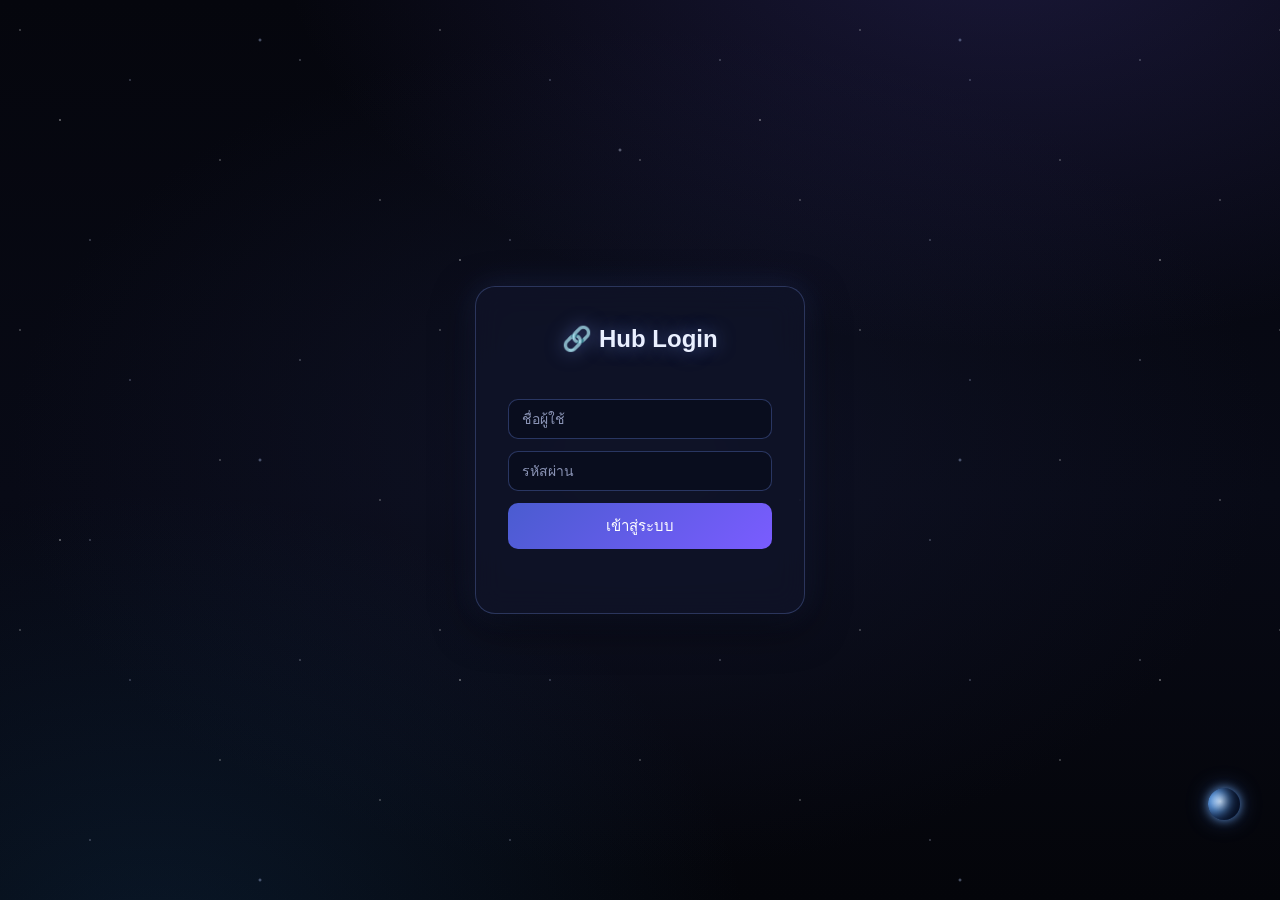
<file: index.html>
<!DOCTYPE html>
<html lang="th">
<head>
<meta charset="UTF-8">
<meta name="viewport" content="width=device-width, initial-scale=1.0">
<title>Login - Hub</title>
<link rel="icon" href="data:image/svg+xml,%3Csvg xmlns='http://www.w3.org/2000/svg' viewBox='0 0 100 100'%3E%3Ctext y='.9em' font-size='90'%3E%F0%9F%94%97%3C/text%3E%3C/svg%3E">
<link rel="stylesheet" href="css/style.css">
</head>
<body>
<div class="login-wrap">
  <div class="login-box">
    <h2>🔗 Hub Login</h2>
    <div class="error-msg" id="errMsg"></div>
    <input type="text" id="username" placeholder="ชื่อผู้ใช้" autocomplete="username">
    <input type="password" id="password" placeholder="รหัสผ่าน" autocomplete="current-password">
    <button id="loginBtn" onclick="doLogin()">เข้าสู่ระบบ</button>
    <div class="hint-msg" id="hintMsg"></div>
  </div>
</div>
<script src="js/api.js"></script>
<script>
document.getElementById('password').addEventListener('keydown', function (e) {
  if (e.key === 'Enter') doLogin();
});

// เวลารอก่อนขึ้นข้อความปลอบใจว่าเซิร์ฟเวอร์ช้า (Google สุ่มช้าได้ถึง 30 วิ)
var SLOW_HINT_MS = 8000;
var loginBusy = false;   // กันกดปุ่ม/กด Enter ซ้ำระหว่างที่ยังรอผลอยู่

// สลับปุ่มเข้า/ออกโหมด "กำลังทำงาน" — ให้เห็นทันทีที่กดว่ากดติดแล้ว ไม่ใช่เงียบหาย
function setLoginBusy(busy) {
  var btn = document.getElementById('loginBtn');
  loginBusy = busy;
  btn.disabled = busy;
  btn.innerHTML = busy
    ? '<span class="btn-spin"></span>กำลังเข้าสู่ระบบ...'
    : 'เข้าสู่ระบบ';
  if (!busy) document.getElementById('hintMsg').textContent = '';
}

function doLogin() {
  if (loginBusy) return;   // กำลังรออยู่ กดซ้ำไม่มีผล
  var username = document.getElementById('username').value.trim();
  var password = document.getElementById('password').value;
  var errEl = document.getElementById('errMsg');
  var hintEl = document.getElementById('hintMsg');
  errEl.textContent = '';
  if (!username || !password) {
    errEl.textContent = 'กรอกชื่อผู้ใช้และรหัสผ่านให้ครบ';
    return;
  }
  setLoginBusy(true);
  // ถ้าเกิน 8 วิยังไม่ได้คำตอบ บอกผู้ใช้ว่าไม่ได้ค้าง — ระบบกำลังลองใหม่ให้เอง
  var hintTimer = setTimeout(function () {
    hintEl.textContent = 'เซิร์ฟเวอร์ Google ตอบช้ากว่าปกติ กำลังลองใหม่อัตโนมัติ...';
  }, SLOW_HINT_MS);

  apiPost('login', { username: username, password: password }).then(function (res) {
    clearTimeout(hintTimer);
    if (res.success) {
      setSession({
        username: username, role: res.role, displayName: res.displayName,
        allowedCategories: res.allowedCategories || [],
        allowedLinks: res.allowedLinks || [],
        token: res.token, expiresAt: res.expiresAt
      });
      // ไม่ปลดปุ่ม ปล่อยให้หมุนต่อระหว่างเปลี่ยนหน้าไป hub (กันจอนิ่งเหมือนไม่มีอะไรเกิดขึ้น)
      window.location.href = 'hub.html';
    } else {
      setLoginBusy(false);
      errEl.textContent = res.message || 'เข้าสู่ระบบไม่สำเร็จ';
    }
  }).catch(function () {
    clearTimeout(hintTimer);
    setLoginBusy(false);
    errEl.textContent = 'เชื่อมต่อเซิร์ฟเวอร์ไม่ได้ (ลองใหม่ให้แล้ว 3 ครั้ง) — กดเข้าสู่ระบบอีกครั้งได้เลย';
  });
}
</script>
</body>
</html>
</file>
<file: css/style.css>
* { box-sizing: border-box; }

body {
  margin: 0;
  font-family: 'Segoe UI', 'Tahoma', sans-serif;
  color: #e8ecf5;
  min-height: 100vh;
  position: relative;
  overflow-x: hidden;
  /* ห้วงอวกาศ: ดำ + เนบิวลาม่วง/น้ำเงินจางๆ */
  background:
    radial-gradient(1200px 700px at 78% -8%, rgba(80, 70, 170, 0.28), transparent 60%),
    radial-gradient(1000px 800px at 12% 108%, rgba(30, 90, 150, 0.22), transparent 60%),
    radial-gradient(900px 600px at 50% 50%, rgba(20, 24, 48, 0.55), transparent 70%),
    linear-gradient(180deg, #05060d 0%, #080a16 55%, #04050a 100%);
  background-attachment: fixed;
}

/* ===== ดวงดาว (CSS ล้วน — 2 ชั้น ผ่าน pseudo-element, เบามาก) ===== */
body::before,
body::after {
  content: "";
  position: fixed;
  inset: 0;
  pointer-events: none;
  z-index: 0;
}
/* ชั้นดาวเล็ก ถี่ กระพริบเร็ว */
body::before {
  background-image:
    radial-gradient(1px 1px at 20px 30px, #fff, transparent),
    radial-gradient(1px 1px at 130px 80px, #cfd8ff, transparent),
    radial-gradient(1px 1px at 220px 160px, #fff, transparent),
    radial-gradient(1px 1px at 300px 60px, #e8ecff, transparent),
    radial-gradient(1px 1px at 380px 200px, #fff, transparent),
    radial-gradient(1px 1px at 90px 240px, #d7e0ff, transparent);
  background-repeat: repeat;
  background-size: 420px 300px;
  opacity: 0.7;
  animation: twinkle 4.5s ease-in-out infinite;
}
/* ชั้นดาวใหญ่ ห่าง กระพริบช้า */
body::after {
  background-image:
    radial-gradient(1.6px 1.6px at 60px 120px, #ffffff, transparent),
    radial-gradient(2px 2px at 260px 40px, #bcd0ff, transparent),
    radial-gradient(1.6px 1.6px at 460px 260px, #ffffff, transparent),
    radial-gradient(2px 2px at 620px 150px, #dbe4ff, transparent);
  background-repeat: repeat;
  background-size: 700px 420px;
  opacity: 0.55;
  animation: twinkle 7s ease-in-out infinite reverse;
}
@keyframes twinkle {
  0%, 100% { opacity: 0.35; }
  50%      { opacity: 0.8; }
}

/* ===== ดาวตก (แทรกด้วย JS ใน api.js) ===== */
.shooting-stars {
  position: fixed;
  inset: 0;
  pointer-events: none;
  z-index: 0;
  overflow: hidden;
}
/* ดาวตกแบบสุ่ม — ตำแหน่งเริ่ม/ทิศ/ระยะทาง กำหนดสดๆ ผ่าน CSS variable ที่ api.js สุ่มให้แต่ละดวง */
.shooting-star {
  position: absolute;
  top: var(--sy, 10%);
  left: var(--sx, 60%);
  height: 2px;
  width: 130px;
  background: linear-gradient(90deg, #ffffff, rgba(255, 255, 255, 0));
  border-radius: 2px;
  filter: drop-shadow(0 0 6px rgba(180, 210, 255, 0.9));
  opacity: 0;
  transform: rotate(var(--srot, -42deg));
  animation: shoot-random 1.1s ease-in forwards;
}
@keyframes shoot-random {
  0%   { transform: translate(0, 0) rotate(var(--srot, -42deg)); opacity: 0; }
  8%   { opacity: 1; }
  70%  { opacity: 1; }
  100% { transform: translate(var(--stx, -480px), var(--sty, 420px)) rotate(var(--srot, -42deg)); opacity: 0; }
}

/* อุกกาบาตดวงใหญ่ มีไฟ — โผล่มาสลับกับดาวตกเส้นบางๆ เป็นบางครั้ง */
.shooting-star.fireball {
  height: 5px;
  width: 220px;
  background: linear-gradient(90deg, #fff8e6 0%, #ffcf7a 25%, #ff8a3d 55%, rgba(255, 90, 20, 0) 100%);
  border-radius: 3px;
  filter: drop-shadow(0 0 10px rgba(255, 170, 80, 0.9)) drop-shadow(0 0 24px rgba(255, 110, 40, 0.6));
}
.shooting-star.fireball::before {
  content: "";
  position: absolute;
  left: -5px;
  top: 50%;
  width: 14px;
  height: 14px;
  margin-top: -7px;
  border-radius: 50%;
  background: radial-gradient(circle, #fff8e6 0%, #ffcf7a 40%, #ff6a1e 75%, rgba(255, 90, 20, 0) 100%);
  box-shadow: 0 0 18px 6px rgba(255, 140, 60, 0.85);
}

/* ===== การระเบิดตอนอุกกาบาตชนโลก/ดวงจันทร์ (สร้าง+ลบด้วย JS) ===== */
.impact-boom {
  position: fixed;
  width: 12px;
  height: 12px;
  border-radius: 50%;
  transform: translate(-50%, -50%) scale(0);
  background: radial-gradient(circle, #ffffff 0%, #ffe08a 22%, #ff8a3d 50%, rgba(255, 80, 20, 0) 72%);
  filter: drop-shadow(0 0 14px rgba(255, 150, 60, 0.95));
  z-index: 1;
  pointer-events: none;
  animation: boom 0.75s ease-out forwards;
}
.impact-boom::before {
  content: "";
  position: absolute;
  inset: 0;
  border-radius: 50%;
  border: 2px solid rgba(255, 205, 130, 0.85);
  transform: scale(1);
  animation: boom-ring 0.75s ease-out forwards;
}
@keyframes boom {
  0%   { transform: translate(-50%, -50%) scale(0); opacity: 1; }
  55%  { opacity: 1; }
  100% { transform: translate(-50%, -50%) scale(10); opacity: 0; }
}
@keyframes boom-ring {
  0%   { transform: scale(1); opacity: 0.9; }
  100% { transform: scale(18); opacity: 0; }
}

/* ===== โลก ดวงเล็ก เสี้ยวสีฟ้า มุมล่างขวา หมุนช้าๆ ===== */
.earth {
  position: fixed;
  bottom: 80px;
  right: 40px;
  width: 32px;
  height: 32px;
  border-radius: 50%;
  z-index: 0;
  pointer-events: none;
  background:
    radial-gradient(circle at 38% 42%, #cfe6ff 0%, #5b93d6 38%, #2f5fa8 70%, #1d3c72 100%);
  /* เสี้ยว: ด้านขวาจมเงามืด + ชั้นบรรยากาศเรืองฟ้า */
  box-shadow:
    inset -11px -4px 13px rgba(3, 8, 22, 0.92),
    0 0 10px rgba(120, 180, 255, 0.7),
    0 0 22px rgba(90, 150, 255, 0.35);
  animation: earthglow 7s ease-in-out infinite, earthspin 90s linear infinite;
}
@keyframes earthglow {
  0%, 100% { box-shadow: inset -11px -4px 13px rgba(3,8,22,0.92), 0 0 10px rgba(120,180,255,0.6), 0 0 22px rgba(90,150,255,0.3); }
  50%      { box-shadow: inset -11px -4px 13px rgba(3,8,22,0.92), 0 0 14px rgba(140,195,255,0.8), 0 0 28px rgba(110,165,255,0.45); }
}
@keyframes earthspin {
  from { transform: rotate(0deg); }
  to   { transform: rotate(360deg); }
}

/* ทำให้เนื้อหาลอยเหนือชั้นดาว */
.topbar, .container, .login-wrap { position: relative; z-index: 1; }

.topbar {
  display: flex;
  align-items: center;
  justify-content: space-between;
  background: rgba(14, 18, 38, 0.6);
  backdrop-filter: blur(10px);
  border-bottom: 1px solid rgba(120, 150, 255, 0.18);
  color: #fff;
  padding: 14px 20px;
}
.topbar h1 { font-size: 18px; margin: 0; letter-spacing: 0.3px; }
.topbar .user-info { display: flex; align-items: center; gap: 12px; font-size: 14px; }
.topbar a, .topbar button {
  background: rgba(120, 150, 255, 0.15);
  border: 1px solid rgba(140, 170, 255, 0.25);
  color: #e8ecf5;
  padding: 6px 14px;
  border-radius: 8px;
  cursor: pointer;
  font-size: 13px;
  text-decoration: none;
  transition: background .15s, box-shadow .15s, transform .15s;
}
.topbar a:hover, .topbar button:hover {
  background: rgba(120, 150, 255, 0.32);
  box-shadow: 0 0 12px rgba(120, 150, 255, 0.4);
  transform: scale(1.07);
}

/* ปุ่มแฮมเบอร์เกอร์ (มือถือ) — inject ผ่าน api.js */
.topbar-toggle {
  display: none;
  background: rgba(120, 150, 255, 0.15);
  border: 1px solid rgba(140, 170, 255, 0.25);
  color: #e8ecf5;
  font-size: 20px;
  line-height: 1;
  padding: 6px 13px;
  border-radius: 8px;
  cursor: pointer;
  transition: background .15s, transform .15s;
}
.topbar-toggle:hover { background: rgba(120, 150, 255, 0.32); transform: scale(1.07); }

.container { max-width: 1000px; margin: 0 auto; padding: 28px 20px 70px; }

.category-block { margin-bottom: 36px; }
.category-title {
  font-size: 18px;
  font-weight: 700;
  color: #ffe14d;
  border-bottom: 1px dashed rgba(255, 220, 90, 0.45);
  padding-bottom: 8px;
  margin-bottom: 18px;
  text-shadow: 0 0 8px rgba(255, 225, 80, 0.85), 0 0 18px rgba(255, 200, 40, 0.5);
}
/* ช่องค้นหาลิงก์ */
.search-wrap {
  position: relative;
  max-width: 520px;
  margin: 0 auto 30px;
}
.search-box {
  width: 100%;
  padding: 13px 44px 13px 44px;
  font-size: 15px;
  color: #eaf0ff;
  background: rgba(16, 20, 42, 0.65);
  border: 1px solid rgba(130, 160, 255, 0.3);
  border-radius: 30px;
  backdrop-filter: blur(10px);
  transition: border-color .15s, box-shadow .15s;
}
.search-box::placeholder { color: #8a93b5; }
.search-box:focus {
  outline: none;
  border-color: rgba(150, 190, 255, 0.8);
  box-shadow: 0 0 18px rgba(120, 150, 255, 0.45);
}
.search-icon {
  position: absolute;
  left: 16px;
  top: 50%;
  transform: translateY(-50%);
  font-size: 15px;
  opacity: 0.7;
  pointer-events: none;
}
.search-clear {
  display: none;
  position: absolute;
  right: 12px;
  top: 50%;
  transform: translateY(-50%);
  width: 22px;
  height: 22px;
  align-items: center;
  justify-content: center;
  border-radius: 50%;
  font-size: 12px;
  color: #cfd6f5;
  background: rgba(120, 150, 255, 0.25);
  cursor: pointer;
}
.search-clear:hover { background: rgba(120, 150, 255, 0.45); }

/* หน้าแรก: หมวดเรียง 3 คอลัมน์ */
.hub-categories {
  display: grid;
  grid-template-columns: repeat(3, 1fr);
  gap: 20px;
  align-items: start;
}
.hub-categories .category-block { margin-bottom: 0; }
.link-grid {
  display: grid;
  grid-template-columns: repeat(auto-fill, minmax(240px, 1fr));
  gap: 16px;
}
.link-list { display: flex; flex-direction: column; gap: 12px; }
.link-card {
  display: flex;
  align-items: center;
  gap: 13px;
  background: rgba(20, 26, 52, 0.55);
  border: 1px solid rgba(130, 160, 255, 0.28);
  border-radius: 16px;
  padding: 14px 16px;
  text-align: left;
  color: #eaf0ff;
  text-decoration: none;
  backdrop-filter: blur(6px);
  transition: transform .15s, box-shadow .15s, border-color .15s, background .15s;
}
.link-card .link-icon {
  position: relative;
  flex: 0 0 auto;
  width: 42px;
  height: 42px;
  display: flex;
  align-items: center;
  justify-content: center;
  font-size: 21px;
  border-radius: 12px;
  background: radial-gradient(circle at 35% 30%, rgba(120, 150, 255, 0.35), rgba(30, 40, 80, 0.6));
  border: 1px solid rgba(150, 180, 255, 0.3);
  box-shadow: 0 0 14px rgba(90, 120, 255, 0.25), inset 0 0 10px rgba(150, 180, 255, 0.15);
}
/* badge กุญแจ มุมขวาบนของวงกลมไอคอน — บอกว่าเว็บปลายทางต้อง login ก่อนเข้าใช้ */
.login-badge {
  position: absolute;
  top: -6px;
  right: -6px;
  width: 18px;
  height: 18px;
  display: flex;
  align-items: center;
  justify-content: center;
  font-size: 10px;
  border-radius: 50%;
  background: radial-gradient(circle, #fff2c4 0%, #ffcf5c 55%, #e8a716 100%);
  border: 1px solid rgba(255, 240, 200, 0.8);
  box-shadow: 0 0 6px rgba(255, 200, 80, 0.8);
}
.link-card .link-text { min-width: 0; flex: 1; }
.link-card .link-name { display: block; font-weight: 600; }
.link-card .link-desc {
  display: block;
  margin-top: 5px;
  font-size: 12.5px;
  font-weight: 400;
  color: #a6b0d4;
  line-height: 1.4;
}
.link-card:hover {
  transform: translateY(-4px) scale(1.03);
  background: rgba(40, 52, 100, 0.7);
  border-color: rgba(150, 190, 255, 0.7);
  box-shadow: 0 8px 28px rgba(80, 120, 255, 0.4), 0 0 0 1px rgba(150, 190, 255, 0.25);
}

.login-wrap { min-height: 100vh; display: flex; align-items: center; justify-content: center; }
.login-box {
  background: rgba(16, 20, 42, 0.7);
  border: 1px solid rgba(130, 160, 255, 0.25);
  backdrop-filter: blur(14px);
  padding: 38px 32px;
  border-radius: 20px;
  box-shadow: 0 12px 40px rgba(0, 0, 0, 0.55), 0 0 30px rgba(80, 110, 220, 0.2);
  width: 330px;
}
.login-box h2 { margin-top: 0; text-align: center; color: #eaf0ff; text-shadow: 0 0 18px rgba(120, 150, 255, 0.5); }
.login-box input {
  width: 100%;
  padding: 11px 13px;
  margin-bottom: 12px;
  background: rgba(8, 12, 28, 0.7);
  border: 1px solid rgba(120, 150, 255, 0.3);
  border-radius: 10px;
  font-size: 14px;
  color: #eaf0ff;
}
.login-box input::placeholder { color: #8a93b5; }
.login-box input:focus { outline: none; border-color: rgba(150, 190, 255, 0.8); box-shadow: 0 0 12px rgba(120, 150, 255, 0.4); }
.login-box button {
  width: 100%;
  padding: 11px;
  background: linear-gradient(135deg, #4a5cd0, #7a5cff);
  color: #fff;
  border: none;
  border-radius: 10px;
  font-size: 15px;
  cursor: pointer;
  transition: box-shadow .15s, transform .1s;
}
.login-box button:hover { box-shadow: 0 0 20px rgba(120, 120, 255, 0.6); transform: translateY(-2px) scale(1.03); }
.error-msg { color: #ff8a9c; font-size: 13px; margin-bottom: 10px; min-height: 16px; }
/* ===== ปุ่มตอนกำลังทำงาน (ใช้ @keyframes spin ตัวเดียวกับสปินเนอร์ใหญ่ ไม่ต้องสร้างใหม่) ===== */
.login-box button:disabled { cursor: progress; opacity: .9; }
.login-box button:disabled:hover { box-shadow: none; transform: none; }
.login-box button:disabled::after { display: none; }   /* ปิดเอฟเฟกต์ฝูงดาวตอน hover ระหว่างรอ */
.btn-spin {
  display: inline-block;
  width: 14px;
  height: 14px;
  margin-right: 8px;
  vertical-align: -2px;
  border-radius: 50%;
  border: 2px solid rgba(255, 255, 255, 0.35);
  border-top-color: #fff;
  animation: spin .7s linear infinite;
}
/* ข้อความบอกว่าเซิร์ฟเวอร์ช้า ไม่ใช่ error (สีเหลืองอ่อน คนละสีกับ .error-msg) */
.hint-msg { color: #ffe14d; font-size: 12.5px; margin-top: 10px; text-align: center; min-height: 16px; line-height: 1.5; }


/* ===== เลือกเมนูต่อ user (checkbox หมวด + ลิงก์ย่อย) ===== */
.cat-hint { font-size: 13px; color: #aeb8dd; margin-bottom: 8px; }
.cat-checks { display: flex; flex-direction: column; gap: 10px; }
.cat-group {
  border: 1px solid rgba(120, 150, 255, 0.18);
  border-radius: 10px;
  padding: 8px 10px;
  background: rgba(8, 12, 28, 0.3);
}
.cat-check {
  display: inline-flex;
  align-items: center;
  gap: 6px;
  font-size: 14px;
  color: #dbe1f5;
  background: rgba(8, 12, 28, 0.55);
  border: 1px solid rgba(120, 150, 255, 0.25);
  border-radius: 8px;
  padding: 6px 12px;
  cursor: pointer;
}
.cat-check input { accent-color: #7a5cff; cursor: pointer; }
/* ใช้ในต้นไม้ checkbox หมวด/ลิงก์ย่อย — อยู่ใน .cat-group ที่มีกล่องของตัวเองแล้ว เลยตัดกล่องซ้อนออก */
.cat-check-parent, .link-check-item {
  background: none;
  border: none;
  padding: 0;
}
.cat-check-parent { font-weight: 700; color: #ffe14d; }
.link-checks {
  display: flex;
  flex-wrap: wrap;
  gap: 6px 14px;
  margin: 6px 0 2px 22px;
}
.link-check-item { font-size: 13px; color: #c3cbe8; }
.link-check-item input:disabled { accent-color: #5a5f75; cursor: default; }

.modal-overlay {
  position: fixed;
  inset: 0;
  z-index: 50;
  background: rgba(4, 6, 14, 0.7);
  backdrop-filter: blur(4px);
  display: flex;
  align-items: center;
  justify-content: center;
  padding: 20px;
}
.modal-box {
  background: rgba(18, 22, 44, 0.96);
  border: 1px solid rgba(130, 160, 255, 0.3);
  border-radius: 18px;
  padding: 26px;
  width: 100%;
  max-width: 520px;
  max-height: 82vh;
  overflow-y: auto;
  box-shadow: 0 16px 50px rgba(0, 0, 0, 0.6);
}
.modal-box h3 { margin-top: 0; color: #eaf0ff; }

.admin-section {
  background: rgba(16, 20, 42, 0.6);
  border: 1px solid rgba(130, 160, 255, 0.2);
  backdrop-filter: blur(8px);
  border-radius: 16px;
  padding: 22px;
  margin-bottom: 24px;
}
.admin-section h3 { margin-top: 0; color: #eaf0ff; }

/* ===== ลากย้ายหมวด (drag & drop) ===== */
.drag-handle {
  display: inline-block;
  cursor: grab;
  font-size: 18px;
  color: #8a93b5;
  padding: 0 4px;
  user-select: none;
}
.drag-handle:active { cursor: grabbing; }
.cat-drag { transition: border-color .15s, box-shadow .15s, opacity .15s; }
.cat-drag.dragging { opacity: 0.4; }
.cat-drag.drag-over { border-color: rgba(255, 225, 77, 0.8); box-shadow: 0 0 0 2px rgba(255, 225, 77, 0.35); }

/* ===== ลากย้ายลิงก์ระหว่างหมวด/จัดลำดับ ===== */
.link-drag { transition: background-color .12s, opacity .15s; }
.link-drag.dragging { opacity: 0.35; }
.link-drag.drag-over { background-color: rgba(255, 225, 77, 0.12); box-shadow: inset 0 2px 0 rgba(255, 225, 77, 0.8); }
.link-drag .drag-handle { font-size: 15px; padding: 0 2px; }

.form-row { display: flex; gap: 10px; flex-wrap: wrap; margin-bottom: 14px; }
.form-row input, .form-row select {
  padding: 9px 11px;
  background: rgba(8, 12, 28, 0.7);
  border: 1px solid rgba(120, 150, 255, 0.3);
  border-radius: 8px;
  font-size: 14px;
  color: #eaf0ff;
  flex: 1;
  min-width: 140px;
}
.form-row input::placeholder { color: #8a93b5; }
.form-row input:focus, .form-row select:focus { outline: none; border-color: rgba(150, 190, 255, 0.8); }

.btn {
  padding: 9px 16px;
  border: none;
  border-radius: 8px;
  background: linear-gradient(135deg, #4a5cd0, #7a5cff);
  color: #fff;
  cursor: pointer;
  font-size: 14px;
  transition: box-shadow .15s, transform .1s;
}
.btn:hover { box-shadow: 0 0 16px rgba(120, 120, 255, 0.5); transform: translateY(-2px) scale(1.05); }
.btn.danger { background: linear-gradient(135deg, #c0392b, #e05575); }
.btn.danger:hover { box-shadow: 0 0 16px rgba(224, 85, 117, 0.5); }
.btn.small { padding: 5px 11px; font-size: 12px; }
.btn.on { background: linear-gradient(135deg, #2e9e5b, #3fd07a); }
.btn.off { background: rgba(120, 130, 150, 0.5); }
.btn:disabled { opacity: 0.3; cursor: default; }
.btn:disabled:hover { animation: none; transform: none; box-shadow: none; }

table { width: 100%; border-collapse: collapse; font-size: 14px; }
th, td { padding: 9px 10px; border-bottom: 1px solid rgba(130, 160, 255, 0.15); text-align: left; }
th { color: #aeb8dd; font-weight: 600; }
table input {
  background: rgba(8, 12, 28, 0.7);
  border: 1px solid rgba(120, 150, 255, 0.25);
  border-radius: 6px;
  color: #eaf0ff;
  padding: 6px 8px;
  font-size: 13px;
}
table select {
  background: rgba(8, 12, 28, 0.7);
  border: 1px solid rgba(120, 150, 255, 0.25);
  border-radius: 6px;
  color: #eaf0ff;
  padding: 6px 8px;
}

.nav-tabs { display: flex; gap: 8px; margin-bottom: 22px; }
.nav-tabs a {
  padding: 9px 16px;
  border-radius: 10px;
  background: rgba(20, 26, 52, 0.55);
  color: #cfd6f5;
  text-decoration: none;
  font-size: 14px;
  font-weight: 600;
  border: 1px solid rgba(130, 160, 255, 0.25);
  transition: background .15s, box-shadow .15s, transform .15s;
}
.nav-tabs a:hover { transform: scale(1.05); box-shadow: 0 0 14px rgba(120, 150, 255, 0.35); }
.nav-tabs a.active {
  background: linear-gradient(135deg, #4a5cd0, #7a5cff);
  color: #fff;
  box-shadow: 0 0 16px rgba(120, 120, 255, 0.4);
}

.empty-msg { color: #8a93b5; text-align: center; padding: 44px 0; }

/* ===== หน้ากำลังโหลด: วงแหวนหมุน + เลข % ใหญ่ตรงกลางจอ (startFakeProgress ใน api.js) ===== */
.loading-box {
  position: fixed;
  inset: 0;
  display: grid;
  grid-template-rows: auto auto;
  row-gap: 28px;
  justify-items: center;
  align-content: center;
  z-index: 999;
  padding: 20px;
  background: radial-gradient(ellipse at center, rgba(20, 16, 50, 0.55) 0%, rgba(6, 7, 20, 0.88) 70%);
  backdrop-filter: blur(6px);
  animation: loadingFadeIn 0.25s ease;
}
@keyframes loadingFadeIn { from { opacity: 0; } to { opacity: 1; } }
/* วงแหวนกับเลข % ซ้อนอยู่ตำแหน่งเดียวกัน (grid-area เดียวกัน) กลายเป็นวงแหวนตัวเลขวงเดียว */
.loading-box .spinner,
.loading-box .loading-pct {
  grid-row: 1;
  grid-column: 1;
}
.spinner {
  width: 190px;
  height: 190px;
  border-radius: 50%;
  border: 6px solid rgba(120, 150, 255, 0.15);
  border-top-color: #7a5cff;
  border-right-color: #ff5cd6;
  animation: spin 1.1s cubic-bezier(0.6, 0.1, 0.4, 0.9) infinite;
  box-shadow: 0 0 40px rgba(120, 92, 255, 0.45), inset 0 0 30px rgba(120, 92, 255, 0.15);
}
@keyframes spin { to { transform: rotate(360deg); } }
.loading-pct {
  align-self: center;
  justify-self: center;
  font-size: 64px;
  font-weight: 800;
  color: #ffe14d;
  margin: 0;
  font-variant-numeric: tabular-nums;
  text-shadow: 0 0 18px rgba(255, 225, 80, 0.75), 0 0 46px rgba(255, 225, 80, 0.35);
  animation: pctPulse 1.6s ease-in-out infinite;
}
@keyframes pctPulse {
  0%, 100% { transform: scale(1); }
  50% { transform: scale(1.05); }
}
.loading-text {
  margin: 0;
  color: #cfd6ff;
  font-size: 18px;
  letter-spacing: 1px;
}

/* ===== เอฟเฟกต์ตอนเมาส์ชี้ปุ่ม: ฝูงดาวพุ่งเข้าหาปุ่ม (ไม่กระพริบ) ===== */
.btn, .link-card, .topbar a, .topbar button, .topbar-toggle, .login-box button, .nav-tabs a {
  position: relative;
}
.btn::after, .link-card::after, .topbar a::after, .topbar button::after,
.topbar-toggle::after, .login-box button::after, .nav-tabs a::after {
  content: "";
  position: absolute;
  inset: -34px;
  pointer-events: none;
  opacity: 0;
  background-repeat: no-repeat;
  background-size: 5px 5px;
  background-image:
    radial-gradient(circle, #ffffff 0 2px, transparent 3px),
    radial-gradient(circle, #cfe0ff 0 2px, transparent 3px),
    radial-gradient(circle, #ffffff 0 2px, transparent 3px),
    radial-gradient(circle, #cfe0ff 0 2px, transparent 3px),
    radial-gradient(circle, #ffffff 0 2px, transparent 3px),
    radial-gradient(circle, #cfe0ff 0 2px, transparent 3px);
  background-position: 8% 12%, 90% 15%, 12% 85%, 88% 88%, 50% 4%, 50% 96%;
}
.btn:hover::after, .link-card:hover::after, .topbar a:hover::after, .topbar button:hover::after,
.topbar-toggle:hover::after, .login-box button:hover::after, .nav-tabs a:hover::after {
  animation: starswarm 0.55s ease-out forwards;
}
@keyframes starswarm {
  0%   { opacity: 0; transform: scale(1.9); }
  35%  { opacity: 1; }
  100% { opacity: 0; transform: scale(0.25); }
}
.btn:hover,
.link-card:hover,
.topbar a:hover,
.topbar button:hover,
.topbar-toggle:hover,
.login-box button:hover,
.nav-tabs a:hover {
  border-color: rgba(180, 220, 255, 0.9);
  box-shadow: 0 0 16px rgba(120, 150, 255, 0.5);
}
.btn.danger:hover { border-color: rgba(255, 180, 120, 0.9); box-shadow: 0 0 16px rgba(255, 140, 70, 0.5); }

/* ===== ชี้ปุ่มไหน เบลอปุ่มอื่นที่เหลือในกลุ่มเดียวกัน (โฟกัสตัวที่ชี้) ===== */
body:has(.link-card:hover) .link-card:not(:hover) {
  filter: blur(2.5px);
  opacity: 0.5;
}
.link-card {
  transition: filter .18s, opacity .18s, transform .15s, box-shadow .15s, border-color .15s, background .15s;
}

/* แท็บเล็ต: หมวด 2 คอลัมน์ */
@media (max-width: 900px) and (min-width: 641px) {
  .hub-categories { grid-template-columns: repeat(2, 1fr); }
}

/* ===== รองรับมือถือ: เมนูบนยุบเป็นปุ่ม 3 ขีด ===== */
@media (max-width: 640px) {
  .topbar { padding: 12px 16px; position: relative; flex-wrap: wrap; }
  .topbar h1 { font-size: 16px; }
  .topbar-toggle { display: inline-flex; }

  /* เมนูดรอปดาวน์ — อยู่ใน flow ปกติ (ไม่ absolute) ดันเนื้อหาด้านล่างลง กันทับกับ search box/หมวดหมู่ */
  .topbar .user-info {
    display: none;
    position: static;
    width: 100%;
    order: 99;
    flex-direction: column;
    align-items: stretch;
    gap: 8px;
    margin-top: 12px;
    padding-top: 12px;
    border-top: 1px solid rgba(120, 150, 255, 0.2);
  }
  .topbar.open .user-info { display: flex; }
  .topbar .user-info span { text-align: center; padding: 2px 0 6px; color: #aeb8dd; }
  .topbar .user-info a, .topbar .user-info button { text-align: center; padding: 10px; font-size: 14px; }

  .container { padding: 20px 14px 60px; }
  .nav-tabs { overflow-x: auto; -webkit-overflow-scrolling: touch; }
  .nav-tabs a { white-space: nowrap; }
  .link-grid { grid-template-columns: 1fr; }
  .hub-categories { grid-template-columns: 1fr; }
  .form-row { flex-direction: column; }
  .form-row input, .form-row select { min-width: 0; width: 100%; }
  /* ตารางในหน้าจัดการ เลื่อนแนวนอนได้ถ้าล้น */
  .admin-section { overflow-x: auto; }
}

/* เคารพผู้ที่ปิด motion (ไม่ให้ดาว/จันทร์/อาทิตย์ขยับ) */
@media (prefers-reduced-motion: reduce) {
  body::before, body::after, .shooting-star, .earth { animation: none !important; }
  .shooting-star { display: none; }
  /* ปิดฝูงดาวพุ่ง + เบลอปุ่มอื่น เหลือแค่เรืองแสงนิ่ง */
  .btn:hover::after, .link-card:hover::after, .topbar a:hover::after, .topbar button:hover::after,
  .topbar-toggle:hover::after, .login-box button:hover::after, .nav-tabs a:hover::after {
    animation: none !important;
    opacity: 0 !important;
  }
  body:has(.link-card:hover) .link-card:not(:hover) { filter: none !important; opacity: 1 !important; }
}
</file>
